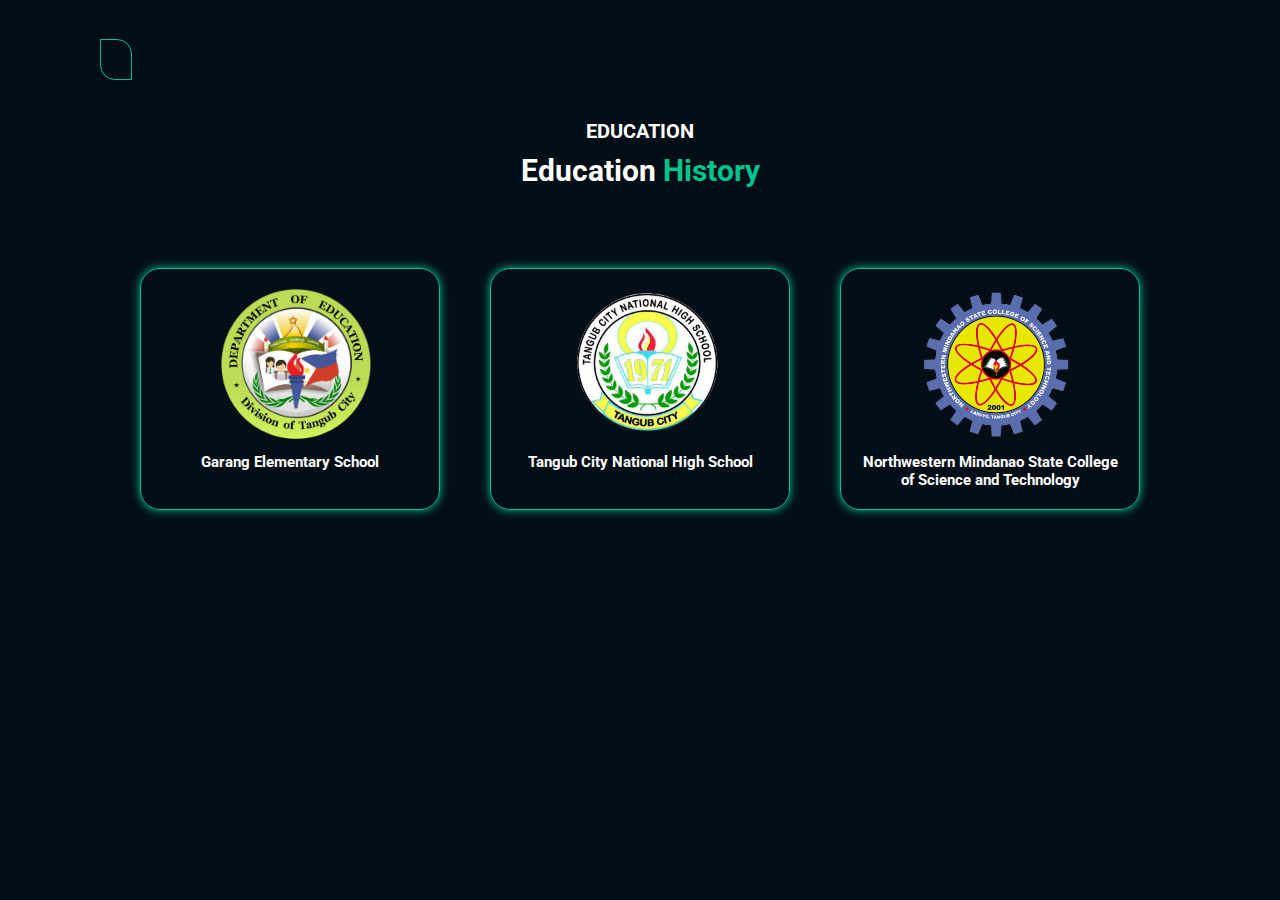
<file: education.html>
<!DOCTYPE html>
<html lang="en">
<head>
  <meta charset="UTF-8">
  <meta name="viewport" content="width=device-width, initial-scale=1.0">
  <title>Education</title>

  <!-- EDUCATION CSS LINK -->
  <link rel="stylesheet" href="education.css">

  <!-- FONT AWESOME CDN -->
  <link rel="stylesheet" href="https://cdnjs.cloudflare.com/ajax/libs/font-awesome/6.6.0/css/all.min.css" integrity="sha512-Kc323vGBEqzTmouAECnVceyQqyqdsSiqLQISBL29aUW4U/M7pSPA/gEUZQqv1cwx4OnYxTxve5UMg5GT6L4JJg==" crossorigin="anonymous" referrerpolicy="no-referrer" />

</head>
<body>
  <!-- EDUCATION HEADER -->
  <header>
    <a class="go-back-button" href="index.html"><i class="fa-solid fa-arrow-left"></i></a>
  </header>

  <!-- EDUCATION CARD SECTION -->
  <section>
    <div class="top-section-container">
      <div class="education">EDUCATION</div>
      <div class="education-history">Education <span>History</span></div>
    </div>
    <div class="card-container">
      <div class="card">
        <img class="school-logo" src="education-images/garang-elementary-school.png" alt="garang-elementary-school">
        <p class="school-name">Garang Elementary School</p>
      </div>
      <div class="card">
        <img class="school-logo" src="education-images/tcnhs.png" alt="tcnhs">
        <p class="school-name">Tangub City National High School</p>
      </div>
      <div class="card">
        <img class="school-logo" src="education-images/nmsc.png" alt="nmsc">
        <p class="school-name">Northwestern Mindanao State College of Science and Technology</p>
      </div>
    </div>
  </section>
</body>
</html>
</file>
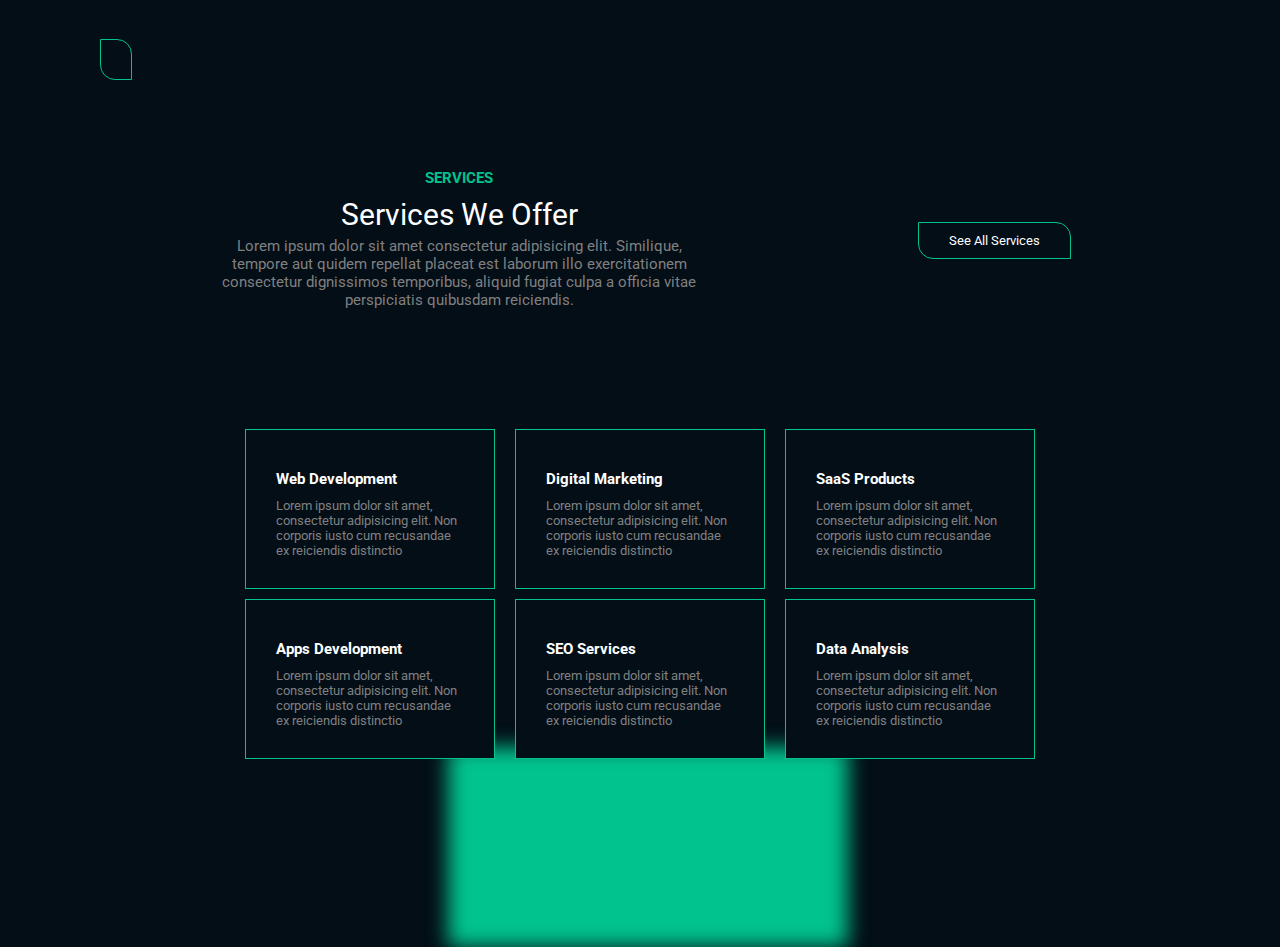
<file: services.html>
<!DOCTYPE html>
<html lang="en">
<head>
  <meta charset="UTF-8">
  <meta name="viewport" content="width=device-width, initial-scale=1.0">

  <link rel="stylesheet" href="services.css">

  <link rel="stylesheet" href="https://cdnjs.cloudflare.com/ajax/libs/font-awesome/6.6.0/css/all.min.css" integrity="sha512-Kc323vGBEqzTmouAECnVceyQqyqdsSiqLQISBL29aUW4U/M7pSPA/gEUZQqv1cwx4OnYxTxve5UMg5GT6L4JJg==" crossorigin="anonymous" referrerpolicy="no-referrer"/>
  <title>Services</title>
</head>
<body>
  <!-- Header Section -->
  <header>
    <a class="go-back-button" href="index.html"><i class="fa-solid fa-arrow-left"></i></a>
  </header>
  <!-- Services Section -->
  <section>
    <div class="services-section-container">
      <div class="left-side-container">
        <div class="services-container">SERVICES</div>
        <div class="services-title-container">Services We Offer</div>
        <p class="services-details">
          Lorem ipsum dolor sit amet consectetur adipisicing elit. Similique, tempore aut quidem repellat placeat est laborum illo exercitationem consectetur dignissimos temporibus, aliquid fugiat culpa a officia vitae perspiciatis quibusdam reiciendis.
        </p>
      </div>
      <div class="right-side-container">
        <a class="right-side-button" href="#bottom-side-cards">See All Services <i class="fa-solid fa-arrow-right"></i></a>
      </div>
    </div>
  </section>
  <!-- Services Cards Section -->
  <section class="grid-card-section-container">
    <!-- Top Side Services Card -->
     <div class="background-color-1"></div>
    <div class="grid-container">
      <div class="box">
        <div class="box-icon"><i class="fa-solid fa-laptop"></i></div>
        <div class="box-title">Web Development</div>
        <div class="box-details">
          <p>
            Lorem ipsum dolor sit amet, consectetur adipisicing elit. Non corporis iusto cum recusandae ex reiciendis distinctio 
          </p>
        </div>
      </div>
      <div class="box">
        <div class="box-icon"><i class="fa-solid fa-globe"></i></div>
        <div class="box-title">Digital Marketing</div>
        <div class="box-details">
          <p>
            Lorem ipsum dolor sit amet, consectetur adipisicing elit. Non corporis iusto cum recusandae ex reiciendis distinctio 
          </p>
        </div>
      </div>
      <div class="box">
        <div class="box-icon"><i class="fa-solid fa-parachute-box"></i></div>
        <div class="box-title">SaaS Products</div>
        <div class="box-details">
          <p>
            Lorem ipsum dolor sit amet, consectetur adipisicing elit. Non corporis iusto cum recusandae ex reiciendis distinctio 
          </p>
        </div>
      </div>
    </div>
    <!-- Bottom Side Services Card -->
    <div class="grid-container" id="bottom-side-cards">
      <div class="box">
        <div class="box-icon"><i class="fa-solid fa-user-gear"></i></div>
        <div class="box-title">Apps Development</div>
        <div class="box-details">
          <p>
            Lorem ipsum dolor sit amet, consectetur adipisicing elit. Non corporis iusto cum recusandae ex reiciendis distinctio 
          </p>
        </div>
      </div>
      <div class="box">
        <div class="box-icon"><i class="fa-solid fa-magnifying-glass-chart"></i></div>
        <div class="box-title">SEO Services</div>
        <div class="box-details">
          <p>
            Lorem ipsum dolor sit amet, consectetur adipisicing elit. Non corporis iusto cum recusandae ex reiciendis distinctio 
          </p>
        </div>
      </div>
      <div class="box">
        <div class="box-icon"><i class="fa-brands fa-stack-overflow"></i></div>
        <div class="box-title">Data Analysis</div>
        <div class="box-details">
          <p>
            Lorem ipsum dolor sit amet, consectetur adipisicing elit. Non corporis iusto cum recusandae ex reiciendis distinctio 
          </p>
        </div>
      </div>
    </div>
  </section>
</body>
</html>
</file>
<file: education.css>
/* Roboto */
@import url('https://fonts.googleapis.com/css2?family=Roboto:ital,wght@0,100;0,300;0,400;0,500;0,700;0,900;1,100;1,300;1,400;1,500;1,700;1,900&display=swap');

* {
  text-decoration: none;
  margin: 0;
  padding: 0;
  font-family: Roboto, Arial;
  box-sizing: border-box;
}

:root {
  --main-clr: #01C38D;
  --sub-clr: #132D46;
  --background-clr: #030e17;
  --clr-white: white;
}

body {
  background-color: var(--background-clr);
}
/* HEADER CSS */
header {
  padding: 50px 100px;
}

.go-back-button {
  border: 1px solid var(--main-clr);
  padding: 10px 15px;
  color: var(--main-clr);
  transition: background-color 0.5s ease, color 0.5s ease;
  border-top-right-radius: 15px;
  border-bottom-left-radius: 15px;
}

.go-back-button:hover {
  background-color: var(--main-clr);
  color: var(--clr-white);
}

/* CARD EDUCATION CSS */
.top-section-container {
  text-align: center;
}

.education {
  color: white;
  font-size: 20px;
  font-weight: 700;
  margin-bottom: 10px;
}

.education-history {
  color: white;
  font-size: 30px;
  font-weight: 700;
}

span {
  color: var(--main-clr);
}

.card-container {
  display: flex;
  justify-content: center;
  gap: 50px;
  margin-top: 80px;
}

.card {
  width: 300px;
  border: 1px solid var(--main-clr);
  padding: 20px;
  border-radius: 20px;
  cursor: pointer;
  box-shadow: 0 0 10px var(--main-clr);
}

.school-logo {
  width: 150px;
  margin-left: 60px;
  margin-bottom: 10px;
}

.school-name {
  color: white;
  font-size: 15px;
  font-weight: 700;
  text-align: center;
}
</file>
<file: services.css>
@import url('https://fonts.googleapis.com/css2?family=Roboto:ital,wght@0,100;0,300;0,400;0,500;0,700;0,900;1,100;1,300;1,400;1,500;1,700;1,900&display=swap');

* {
  margin: 0;
  padding: 0;
  box-sizing: border-box;
  font-family: Roboto, 'Arial';
  text-decoration: none;
}

:root {
  --main-clr: #01C38D;
  --sub-clr: #030e17;
  --clr-black: black;
  --clr-white: white;
  --clr-gray: gray;
}

html {
  scroll-behavior: smooth;
}

body {
  background-color: var(--sub-clr);
}

/* Header Section */
.services-section-container {
  display: flex;
  align-items: center;
  justify-content: space-evenly;
  margin-top: 50px;
  margin-bottom: 120px;
}

header {
  padding: 50px 100px;
}

.left-side-container {
  width: 500px;
  text-align: center;
}

.go-back-button {
  border: 1px solid var(--main-clr);
  padding: 10px 15px;
  color: var(--main-clr);
  transition: background-color 0.5s ease, color 0.5s ease;
  border-top-right-radius: 15px;
  border-bottom-left-radius: 15px;
}

.go-back-button:hover {
  background-color: var(--main-clr);
  color: var(--clr-white);
}

/* Services Top CSS */
.services-container {
  color: var(--clr-white);
  font-size: 15px;
  font-weight: 700;
  color: var(--main-clr);
}

.services-title-container {
  color: var(--clr-white);
  font-size: 30px;
  margin-top: 10px;
  margin-bottom: 5px;
}

.services-details {
  color: var(--clr-gray);
  font-size: 15px;
}

.right-side-button {
  font-size: 13px;
  border: 1px solid var(--main-clr);
  padding: 10px 30px;
  border-top-right-radius: 15px;
  border-bottom-left-radius: 15px;
  color: var(--clr-white);
  transition: background-color 0.5s ease;
}

.right-side-button:hover {
  background-color: var(--main-clr);
}

/* Services Boxes CSS */
.grid-card-section-container {
  margin-bottom: 100px;
}

.grid-container {
  display: flex;
  justify-content: center;
  gap: 20px;
  margin-top: 10px;
}

.box {
  border: 1px solid var(--main-clr);
  background-color: var(--sub-clr);
  width: 250px;
  padding: 30px;
  z-index: 1000;
}

.box-icon {
  font-size: 30px;
  color: var(--main-clr);
  margin-bottom: 10px;
}

.box-title {
  font-size: 15px;
  font-weight: 700;
  color: var(--clr-white);
  margin-bottom: 10px;
}

.box-details {
  font-size: 13px;
  color: var(--clr-gray);
}

/* Background Color */
.background-color-1 {
  width: 400px;
  height: 200px;
  background-color: var(--main-clr);
  position: absolute;
  left: 35%;
  top: 83%;
  filter: blur(10px);
}
</file>
